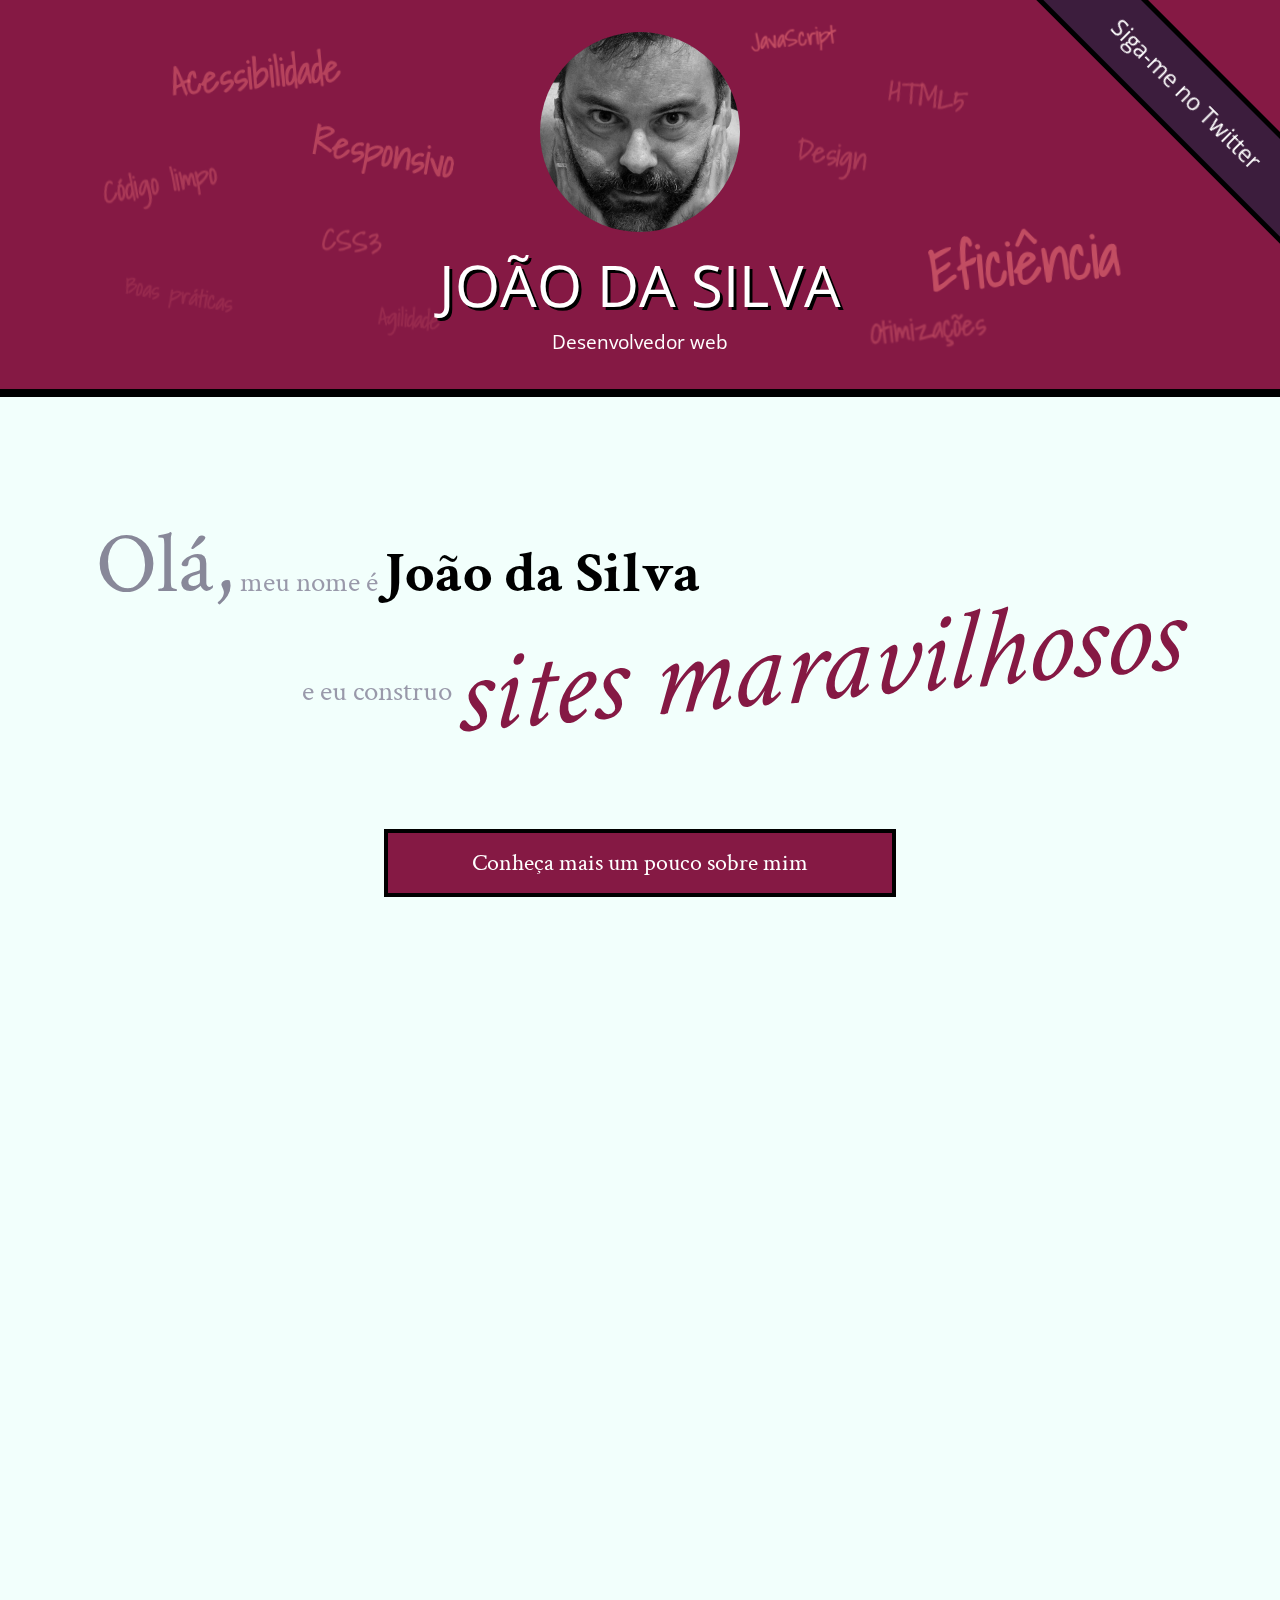
<file: index.html>
<!DOCTYPE html>
<html lang="pt">
<head>
    <meta charset="UTF-8">
    <title>João da Silva - Desenvolvedor Web</title>
    <link rel="shortcut icon" href="imagens/favicon.png">
    <link rel="stylesheet" href="css/reset.css">
    <link rel="stylesheet" href="css/site.css">
    <link rel="stylesheet" href="css/index.css">
    <link rel="stylesheet" href="http://fonts.googleapis.com/css?family=Crimson+Text:400,400italic,600">
    <link rel="stylesheet" href="http://fonts.googleapis.com/css?family=Open+Sans+Condensed:700">
    <link rel="stylesheet" href="http://fonts.googleapis.com/css?family=Shadows+Into+Light">
</head>
<body>
    <header class="titulo-principal">
        <img class="foto-home" src="imagens/eu.jpg" alt="Foto de João da Silva">
        <h1>João da Silva</h1>
        <p class="subtitulo-principal">Desenvolvedor web</p>
        <ul class="palavras-home">
            <li class="palavra-home eficiencia">Eficiência</li>
            <li class="palavra-home boas-praticas">Boas práticas</li>
            <li class="palavra-home codigo-limpo">Código limpo</li>
            <li class="palavra-home css3">CSS3</li>
            <li class="palavra-home html5">HTML5</li>
            <li class="palavra-home javascript">JavaScript</li>
            <li class="palavra-home acessibilidade">Acessibilidade</li>
            <li class="palavra-home responsivo">Responsivo</li>
            <li class="palavra-home otimizacoes">Otimizações</li>
            <li class="palavra-home agilidade">Agilidade</li>
            <li class="palavra-home design">Design</li>
        </ul>
        <a class="banner-twitter" href="http://twitter.com/joaodasilva">Siga-me no Twitter</a>
    </header>
    <main>
        <section class="secao-inicio saudacao">
            <p class="saudacao"><span class="saudacao-inicio">Olá,</span> meu nome é <strong>João da Silva</strong> <span class="saudacao-ultima-linha">e eu construo <em>sites maravilhosos</em></span></p>
            <a class="botao-index" href="bio.html">Conheça mais um pouco sobre mim</a>
        </section>
        <section class="secao-inicio trabalhos">
            <h2>Trabalhos</h2>
            <ul>
                <li><img src="imagens/bmw.png" alt="Site da BMW"></li>
                <li><img src="imagens/ibm.png" alt="Site da IBM"></li>
                <li><img src="imagens/uol.png" alt="Site da UOL"></li>
            </ul>
            <a class="botao-index" href="portfolio.html">Veja mais</a>
        </section>
        <section class="secao-inicio blog">
            <h2>Blog</h2>
            <small>Últimos posts</small>
            <ol>
                <li class="mais-recente">
                    <a href="blog.html">O essencial de design responsivo</a>
                    <p class="inicio-post">
                        Design responsivo tem ganho cada vez mais atenção como técnica de desenvolvimento de páginas web para dispositivos móveis. Mas como começar?
                    </p>
                </li>
                <li>
                    <a href="blog.html">Por que fazer páginas acessíveis?</a>
                    <p class="inicio-post">
                        Tem se falado cada vez sobre acessibilidade na web. Há diversas técnicas e diretivas a serem seguidas, inclusive da própria W3C. Mas vale a pena investir nisso?
                    </p>
                </li>
                <li>
                    <a href="blog.html">JavaScript não obstrusivo</a>
                    <p class="inicio-post">
                        JavaScript é uma linguagem essencial hoje em dia para criar páginas ricas, interativas e dinâmicas. Porém, há alguns cuidados que devem ser tomados ao colocarmos código JavaScript em nossas páginas.
                    </p>
                </li>
            </ol>
            <a class="botao-index" href="blog.html">Veja mais</a>
        </section>
    </main>
    <footer>
        <h2>Vamos conversar?</h2>
        <p>Você pode entrar em contato comigo <a href="contato.html">por e-mail</a> ou pelo telefone <a href="tel:+551234567890">(12) 3456-7890</a></p>
    </footer>
</body>
</html>
</file>
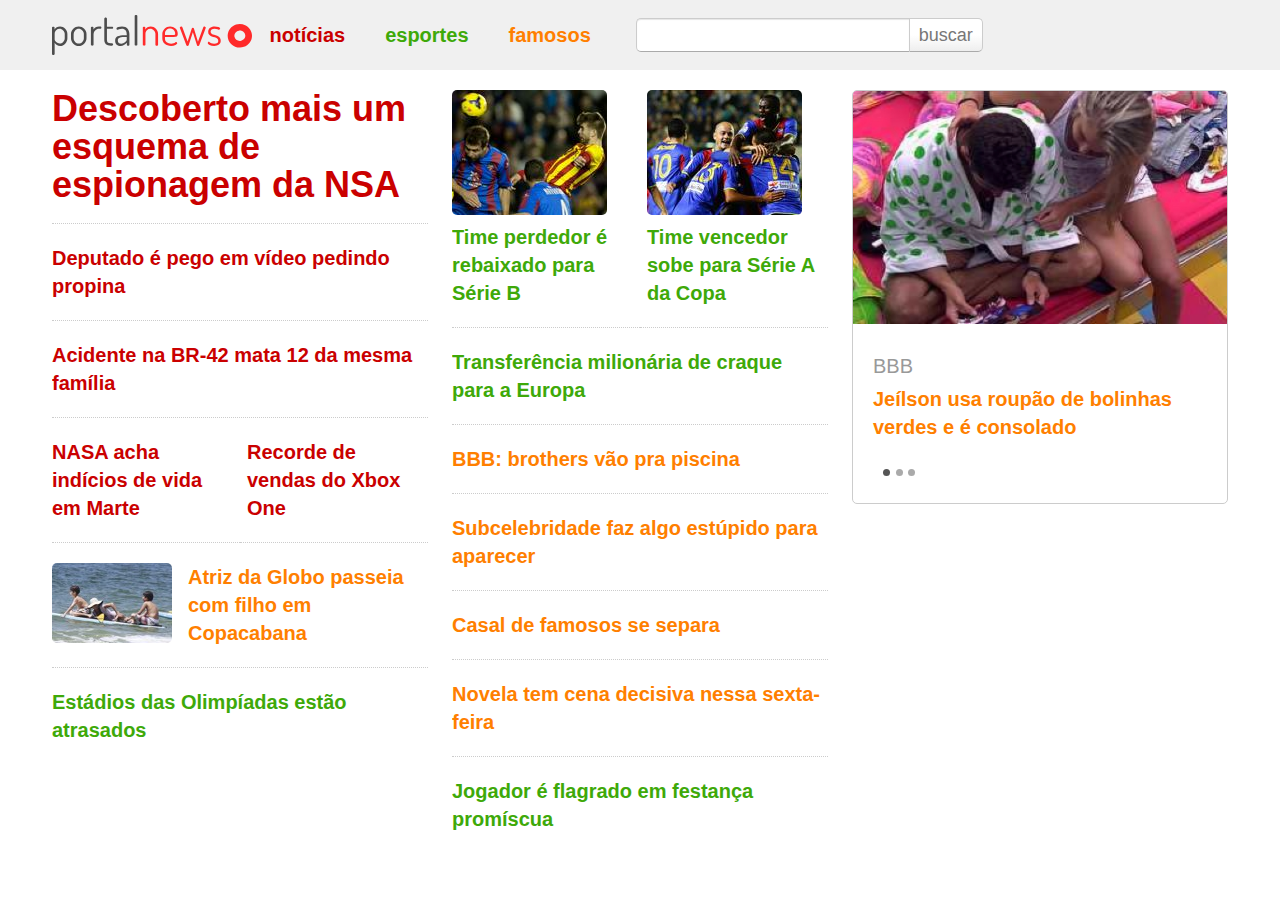
<file: responsive-web-design/index.html>
<!doctype html>
<html lang="pt-br">
<head>
	<meta charset="UTF-8">
	<meta name="viewport" content="width=device-width, initial-scale=1">
	<title>Notícias.com</title>

	<link rel="stylesheet" href="css/estilo.css">
	<link rel="stylesheet" href="css/exercicios.css">
</head>
<body>

	<header>
		<div class="container">
			<button class="menu-abrir">Abre Menu</button>

			<h1 class="logo">
				<img src="img/logo.svg" alt="Notícias.com">
			</h1>

			<nav class="barra-nav">
				<button class="menu-fechar">Fecha Menu</button>
				<ul class="menu-principal">
					<li><a href="noticias.html" class="noticias">Notícias</a>
					<li><a href="esportes.html" class="esportes">Esportes</a>
					<li><a href="famosos.html" class="famosos">Famosos</a>
				</ul>

				<form class="busca">
					<input type="search" id="campo-busca">
					<button type="submit">Buscar</button>
				</form>
			</nav>
		</div>
	</header>

	<main class="destaques container">

		<div class="secao">

			<a href="noticia1.html" class="chamada noticias principal">
				<h2>Descoberto mais um esquema de espionagem da NSA</h2>
			</a>
			<a href="noticia2.html" class="chamada noticias normal">
				<h2>Deputado é pego em vídeo pedindo propina</h2>
			</a>
			<a href="noticia3.html" class="chamada noticias normal">
				<h2>Acidente na BR-42 mata 12 da mesma família</h2>
			</a>
			<a href="noticia4.html" class="chamada noticias normal mini">
				<h2>NASA acha indícios de vida em Marte</h2>
			</a>
			<a href="noticia5.html" class="chamada noticias normal mini">
				<h2>Recorde de vendas do Xbox One</h2>
			</a>
			<!--<a href="noticia14.html" class="chamada noticias normal">
				<h2>BC anuncia nova alta nos juros</h2>
			</a>-->
			<a href="noticia11.html" class="chamada famosos normal">
				<img src="img/entretenimento1.jpg" alt="Atriz na praia">
				<h2>Atriz da Globo passeia com filho em Copacabana</h2>
			</a>
			<a href="noticia6.html" class="chamada esportes normal">
				<h2>Estádios das Olimpíadas estão atrasados</h2>
			</a>
		</div>

		<div class="secao">
			<a href="noticia7.html" class="chamada esportes normal mini">
				<img src="img/esporte1.jpg" alt="Time perdedor">
				<h2>Time perdedor é rebaixado para Série B</h2>
			</a>
			<a href="noticia8.html" class="chamada esportes normal mini">
				<img src="img/esporte2.jpg" alt="Time vencedor">
				<h2>Time vencedor sobe para Série A da Copa</h2>
			</a>
			<a href="noticia9.html" class="chamada esportes normal">
				<h2>Transferência milionária de craque para a Europa</h2>
			</a>
			<a href="noticia10.html" class="chamada famosos normal">
				<h2>BBB: brothers vão pra piscina</h2>
			</a>
			<a href="noticia12.html" class="chamada famosos normal">
				<h2>Subcelebridade faz algo estúpido para aparecer</h2>
			</a>
			<a href="noticia16.html" class="chamada famosos">
				<h2>Casal de famosos se separa</h2>
			</a>
			<a href="noticia13.html" class="chamada famosos normal">
				<h2>Novela tem cena decisiva nessa sexta-feira</h2>
			</a>
			<a href="noticia15.html" class="chamada esportes">
				<h2>Jogador é flagrado em festança promíscua</h2>
			</a>

		</div>

		<div class="secao">
			<a href="video.html" class="tv chamada normal famosos">
				<img src="img/tv1.jpg" alt="Roupão">

				<p>BBB</p>
				<h2>Jeílson usa roupão de bolinhas verdes e é consolado</h2>

				<span class="bolinha"></span>
				<span class="bolinha"></span>
				<span class="bolinha"></span>
			</a>
		</div>

	</main>

	<script src="js/menu.js"></script>
</body>
</html>
</file>
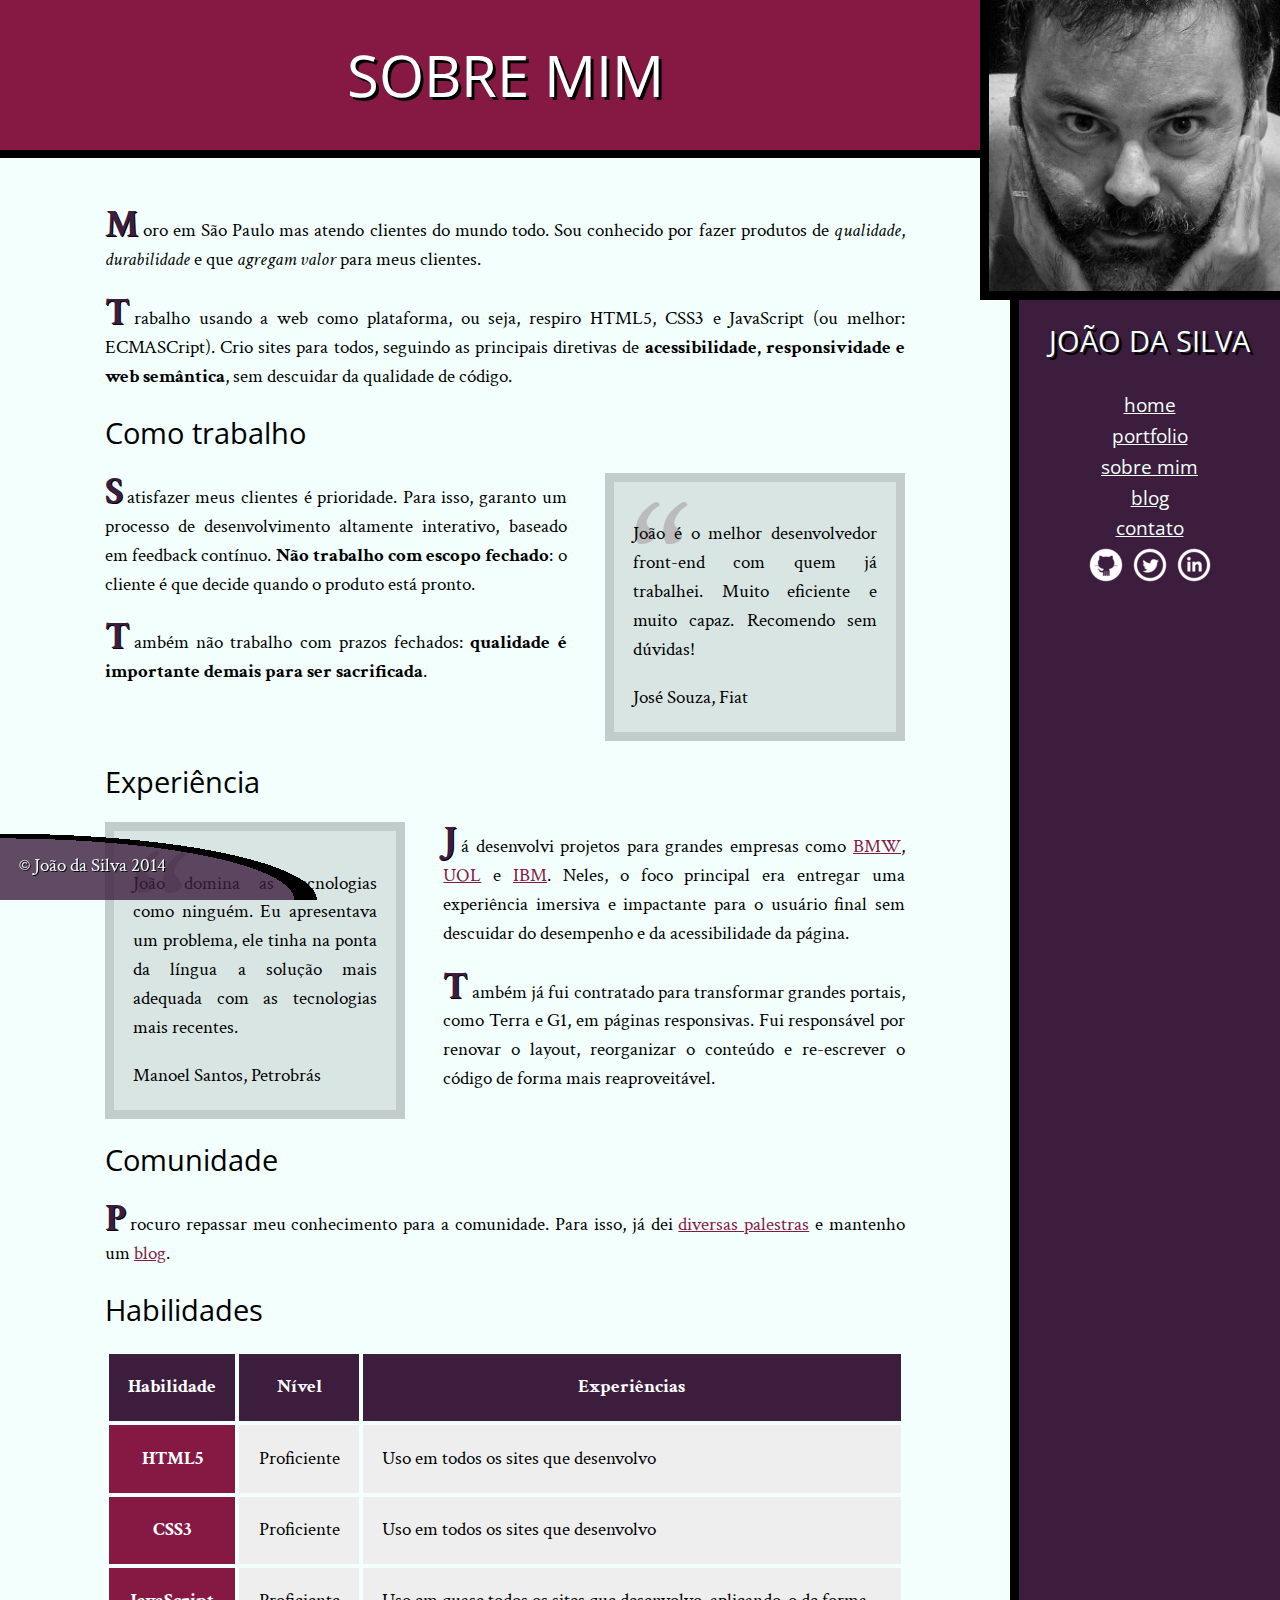
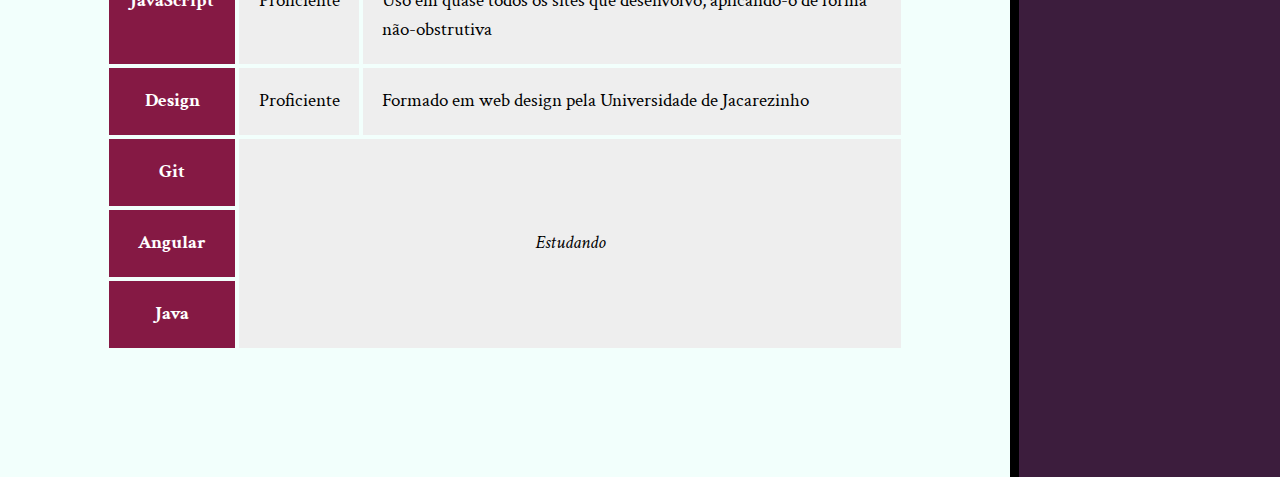
<file: bio.html>
<!DOCTYPE html>
<html>
<head>
    <meta charset="utf-8">
    <title>João da Silva - Biografia</title>
    <link rel="icon" href="imagens/favicon.png">
    <link rel="stylesheet" href="css/reset.css">
    <link rel="stylesheet" href="css/site.css">
    <link rel="stylesheet" href="css/bio.css">
    <link rel="stylesheet" href="http://fonts.googleapis.com/css?family=Crimson+Text:400,400italic,600">
    <link rel="stylesheet" href="http://fonts.googleapis.com/css?family=Open+Sans+Condensed:700">
</head>
<body>
    <main>
        <h1 class="titulo-principal">Sobre mim</h1>
        <div class="container">
            <p>Moro em São Paulo mas atendo clientes do mundo todo. Sou conhecido por fazer produtos de <em>qualidade</em>, <em>durabilidade</em> e que <em>agregam valor</em> para meus clientes.</p>
            <p>Trabalho usando a web como plataforma, ou seja, respiro HTML5, CSS3 e JavaScript (ou melhor: ECMASCript). Crio sites para todos, seguindo as principais diretivas de <strong>acessibilidade, responsividade e web semântica</strong>, sem descuidar da qualidade de código.</p>
            <h2 class="subtitulo-texto">Como trabalho</h2>
            <blockquote class="citacao-bio fiat" tabindex="1">
                <p>João é o melhor desenvolvedor front-end com quem já trabalhei. Muito eficiente e muito capaz. Recomendo sem dúvidas!</p>
                <cite>José Souza, Fiat</cite>
            </blockquote>
            <p>Satisfazer meus clientes é prioridade. Para isso, garanto um processo de desenvolvimento altamente interativo, baseado em feedback contínuo. <strong>Não trabalho com escopo fechado</strong>: o cliente é que decide quando o produto está pronto.</p>
            <p>Também não trabalho com prazos fechados: <strong>qualidade é importante demais para ser sacrificada</strong>.</p>
            <h2 class="subtitulo-texto">Experiência</h2>
            <blockquote class="citacao-bio petrobras" tabindex="1">
                <p>João domina as tecnologias como ninguém. Eu apresentava um problema, ele tinha na ponta da língua a solução mais adequada com as tecnologias mais recentes.</p>
                <cite>Manoel Santos, Petrobrás</cite>
            </blockquote>
            <p>Já desenvolvi projetos para grandes empresas como <a href="http://bmw.com">BMW</a>, <a href="http://www.uol.com.br">UOL</a> e <a href="http://www.ibm.com.br">IBM</a>. Neles, o foco principal era entregar uma experiência imersiva e impactante para o usuário final sem descuidar do desempenho e da acessibilidade da página.</p>
            <p>Também já fui contratado para transformar grandes portais, como Terra e G1, em páginas responsivas. Fui responsável por renovar o layout, reorganizar o conteúdo e re-escrever o código de forma mais reaproveitável.</p>
            <h2 class="subtitulo-texto">Comunidade</h2>
            <p>Procuro repassar meu conhecimento para a comunidade. Para isso, já dei <a href="portfolio.html">diversas palestras</a> e mantenho um <a href="blog.html">blog</a>.</p>
            <h2 class="subtitulo-texto">Habilidades</h2>
            <table class="habilidades">
                <thead>
                    <tr>
                        <th>Habilidade</th>
                        <th>Nível</th>
                        <th>Experiências</th>
                    </tr>
                </thead>
                <tbody>
                    <tr>
                        <th>HTML5</th>
                        <td>Proficiente</td>
                        <td>Uso em todos os sites que desenvolvo</td>
                    </tr>
                    <tr>
                        <th>CSS3</th>
                        <td>Proficiente</td>
                        <td>Uso em todos os sites que desenvolvo</td>
                    </tr>
                    <tr>
                        <th>JavaScript</th>
                        <td>Proficiente</td>
                        <td>Uso em quase todos os sites que desenvolvo, aplicando-o de forma não-obstrutiva</td>
                    </tr>
                    <tr>
                        <th>Design</th>
                        <td>Proficiente</td>
                        <td>Formado em web design pela Universidade de Jacarezinho</td>
                    </tr>
                    <tr>
                        <th>Git</th>
                        <td colspan="2" rowspan="3">Estudando</td>
                    </tr>
                    <tr>
                        <th>Angular</th>
                    </tr>
                    <tr>
                        <th>Java</th>
                    </tr>
                </tbody>
            </table>
        </div>
    </main>
    <img src="imagens/eu.jpg" alt="Minha foto" class="minha-foto">
    <aside class="navegacao-site">
        <h1>João da Silva</h1>
        <nav>
            <ul>
                <li><a href="index.html">Home</a></li>
                <li><a href="portfolio.html">Portfolio</a></li>
                <li><a href="bio.html">Sobre mim</a></li>
                <li><a href="blog.html">Blog</a></li>
                <li><a href="contato.html">Contato</a></li>
            </ul>
        </nav>
        <ul class="icones-redes-sociais">
            <li>
                <a href="https://github.com/joaodasilva" class="github" data-tooltip="Veja meus projetos opensource">
                    Github
                </a>
            </li>
            <li>
                <a href="https://twitter.com/joaodasilva" class="twitter" data-tooltip="Siga-me no Twitter">
                    Twitter
                </a>
            </li>
            <li>
                <a href="https://br.linkedin.com/pub/joão-da-silva/32/4/508" class="linkedin" data-tooltip="Veja meu currículo">
                    LinkedIn
                </a>
            </li>
        </ul>
    </aside>
    <footer class="rodape-pagina">
        &copy; João da Silva 2014
    </footer>
</body>
</html>
</file>
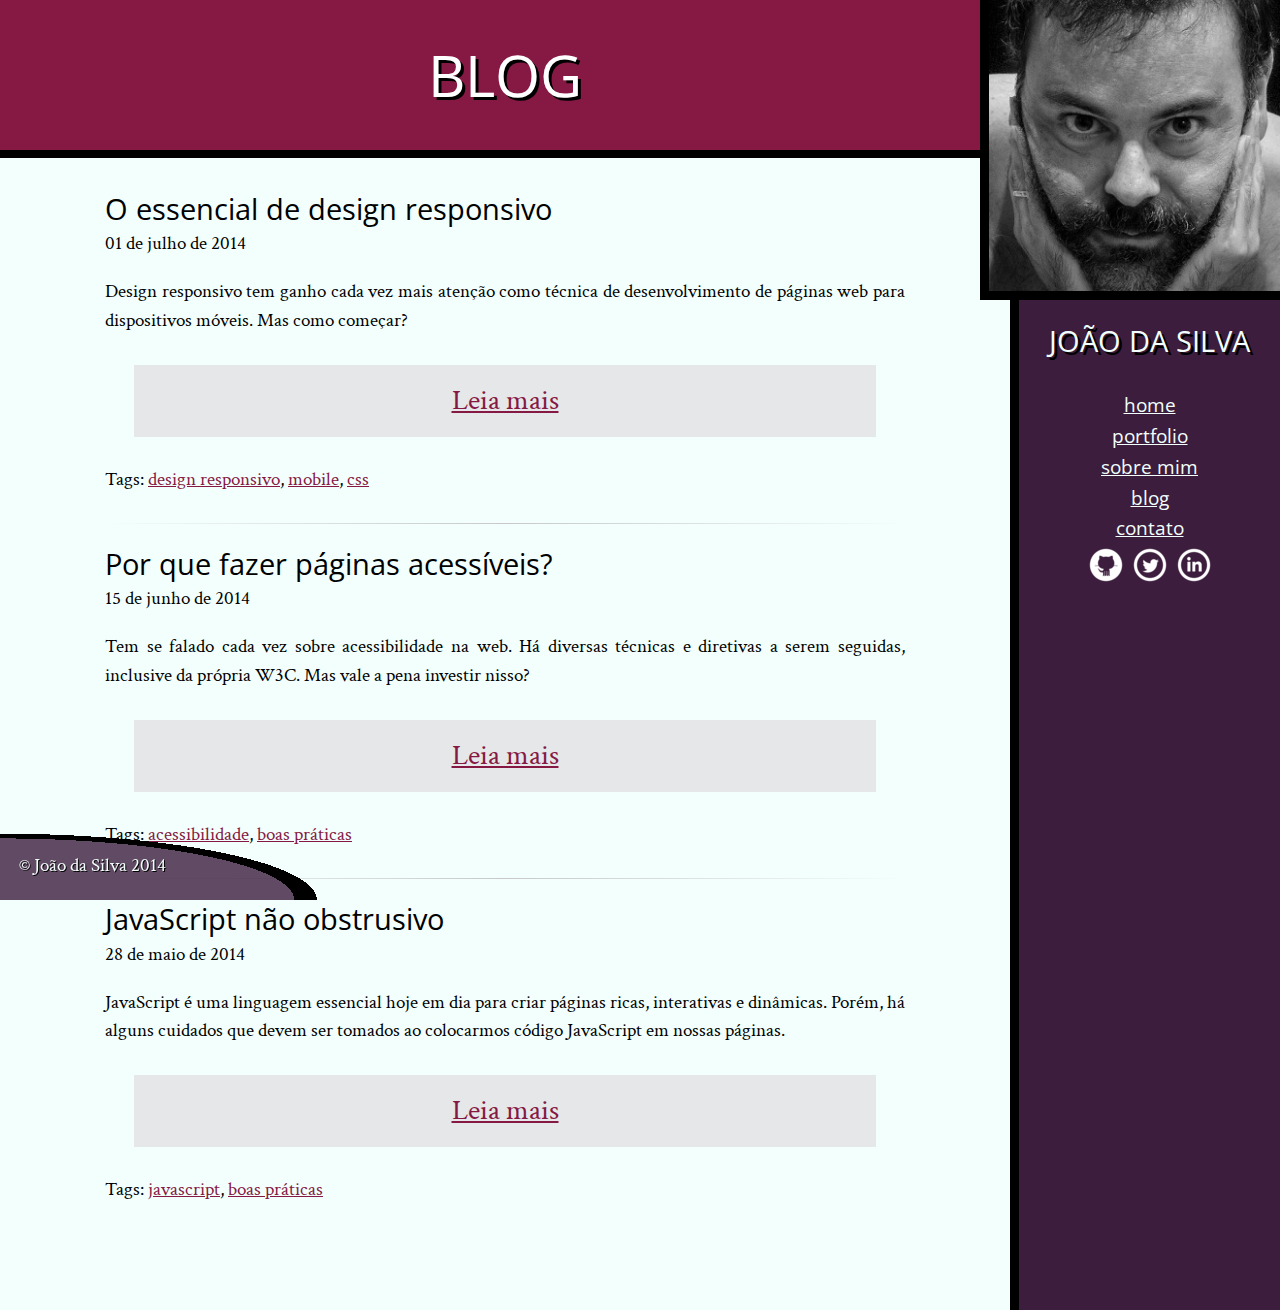
<file: blog.html>
<!DOCTYPE html>
<html>
<head>
    <meta charset="utf-8">
    <title>Blog - João da Silva</title>
    <link rel="icon" href="imagens/favicon.png">
    <link rel="stylesheet" href="css/reset.css">
    <link rel="stylesheet" href="css/site.css">
    <link rel="stylesheet" href="css/blog.css">
    <link rel="stylesheet" href="http://fonts.googleapis.com/css?family=Crimson+Text:400,400italic,600">
    <link rel="stylesheet" href="http://fonts.googleapis.com/css?family=Open+Sans+Condensed:700">
</head>
<body>
    <main>
        <h1 class="titulo-principal">Blog</h1>
        <div class="container">
            <article class="post-blog">
                <h2 class="subtitulo-texto">O essencial de design responsivo</h2>
                <time datetime="2014-07-01">01 de julho de 2014</time>
                <p>Design responsivo tem ganho cada vez mais atenção como técnica de desenvolvimento de páginas web para dispositivos móveis. Mas como começar?</p>
                <a class="leia-mais" href="#">Leia mais</a>
                <footer>Tags: <a href="#">design responsivo</a>, <a href="#">mobile</a>, <a href="#">css</a></footer>
            </article>
            <article class="post-blog">
                <h2 class="subtitulo-texto">Por que fazer páginas acessíveis?</h2>
                <time datetime="2014-06-15">15 de junho de 2014</time>
                <p>Tem se falado cada vez sobre acessibilidade na web. Há diversas técnicas e diretivas a serem seguidas, inclusive da própria W3C. Mas vale a pena investir nisso?</p>
                <a class="leia-mais" href="#">Leia mais</a>
                <footer>Tags: <a href="#">acessibilidade</a>, <a href="#">boas práticas</a></footer>
            </article>
            <article class="post-blog">
                <h2 class="subtitulo-texto">JavaScript não obstrusivo</h2>
                <time datetime="2014-05-28">28 de maio de 2014</time>
                <p>JavaScript é uma linguagem essencial hoje em dia para criar páginas ricas, interativas e dinâmicas. Porém, há alguns cuidados que devem ser tomados ao colocarmos código JavaScript em nossas páginas.</p>
                <a class="leia-mais" href="#">Leia mais</a>
                <footer>Tags: <a href="#">javascript</a>, <a href="#">boas práticas</a></footer>
            </article>
        </div>
    </main>
    <img src="imagens/eu.jpg" alt="Minha foto" class="minha-foto">
    <aside class="navegacao-site">
        <h1>João da Silva</h1>
        <nav>
            <ul>
                <li><a href="index.html">Home</a></li>
                <li><a href="portfolio.html">Portfolio</a></li>
                <li><a href="bio.html">Sobre mim</a></li>
                <li><a href="blog.html">Blog</a></li>
                <li><a href="contato.html">Contato</a></li>
            </ul>
        </nav>
        <ul class="icones-redes-sociais">
            <li>
                <a href="https://github.com/joaodasilva" class="github" data-tooltip="Veja meus projetos opensource">
                    Github
                </a>
            </li>
            <li>
                <a href="https://twitter.com/joaodasilva" class="twitter" data-tooltip="Siga-me no Twitter">
                    Twitter
                </a>
            </li>
            <li>
                <a href="https://br.linkedin.com/pub/joão-da-silva/32/4/508" class="linkedin" data-tooltip="Veja meu currículo">
                    LinkedIn
                </a>
            </li>
        </ul>
    </aside>
    <footer class="rodape-pagina">
        &copy; João da Silva 2014
    </footer>
</body>
</html>
</file>
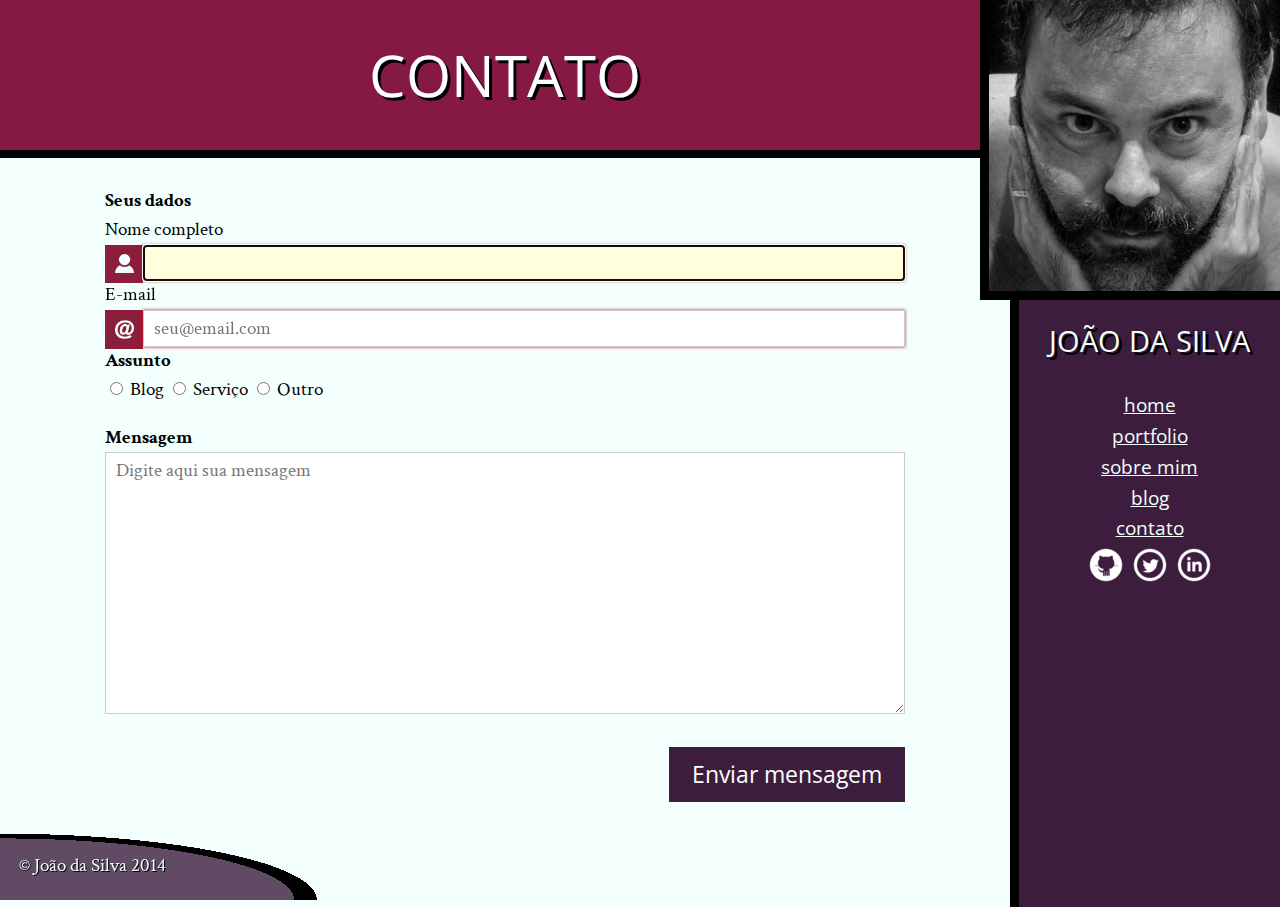
<file: contato.html>
<!DOCTYPE html>
<html>
<head>
    <meta charset="utf-8">
    <title>João da Silva - Contato</title>
    <link rel="icon" href="imagens/favicon.png">
    <link rel="stylesheet" href="css/reset.css">
    <link rel="stylesheet" href="css/site.css">
    <link rel="stylesheet" href="css/contato.css">
    <link rel="stylesheet" href="http://fonts.googleapis.com/css?family=Crimson+Text:400,400italic,600">
    <link rel="stylesheet" href="http://fonts.googleapis.com/css?family=Open+Sans+Condensed:700">
</head>
<body>
    <main>
        <h1 class="titulo-principal">Contato</h1>
        <div class="container">
            <form>
                <fieldset>
                    <legend>Seus dados</legend>
                    <label class="com-icone" for="nome">Nome completo</label>
                    <input id="nome" type="text" name="nome" required autofocus pattern="[A-Za-z ']{4,}" title="O nome precisa ter pelo menos 4 caracteres">
                    <label class="com-icone" for="email">E-mail</label>
                    <input id="email" type="email" name="email" required placeholder="seu@email.com">
                </fieldset>
                <fieldset>
                    <legend>Assunto</legend>
                    <label>
                        <input type="radio" name="assunto" value="Blog">
                        Blog
                    </label>
                    <label>
                        <input type="radio" name="assunto" value="Serviço">
                        Serviço
                    </label>
                    <label>
                        <input type="radio" name="assunto" value="Outro">
                        Outro
                        <input type="text" name="outro-assunto">
                    </label>
                </fieldset>
                <label for="mensagem">Mensagem</label>
                <textarea id="mensagem" name="mensagem" cols="60" rows="10" placeholder="Digite aqui sua mensagem"></textarea>
                <button type="submit">Enviar mensagem</button>
            </form>
        </div>
    </main>
    <img src="imagens/eu.jpg" alt="Minha foto" class="minha-foto">
    <aside class="navegacao-site">
        <h1>João da Silva</h1>
        <nav>
            <ul>
                <li><a href="index.html">Home</a></li>
                <li><a href="portfolio.html">Portfolio</a></li>
                <li><a href="bio.html">Sobre mim</a></li>
                <li><a href="blog.html">Blog</a></li>
                <li><a href="contato.html">Contato</a></li>
            </ul>
        </nav>
        <ul class="icones-redes-sociais">
            <li>
                <a href="https://github.com/joaodasilva" class="github" data-tooltip="Veja meus projetos opensource">
                    Github
                </a>
            </li>
            <li>
                <a href="https://twitter.com/joaodasilva" class="twitter" data-tooltip="Siga-me no Twitter">
                    Twitter
                </a>
            </li>
            <li>
                <a href="https://br.linkedin.com/pub/joão-da-silva/32/4/508" class="linkedin" data-tooltip="Veja meu currículo">
                    LinkedIn
                </a>
            </li>
        </ul>
    </aside>
    <footer class="rodape-pagina">
        &copy; João da Silva 2014
    </footer>
</body>
</html>
</file>
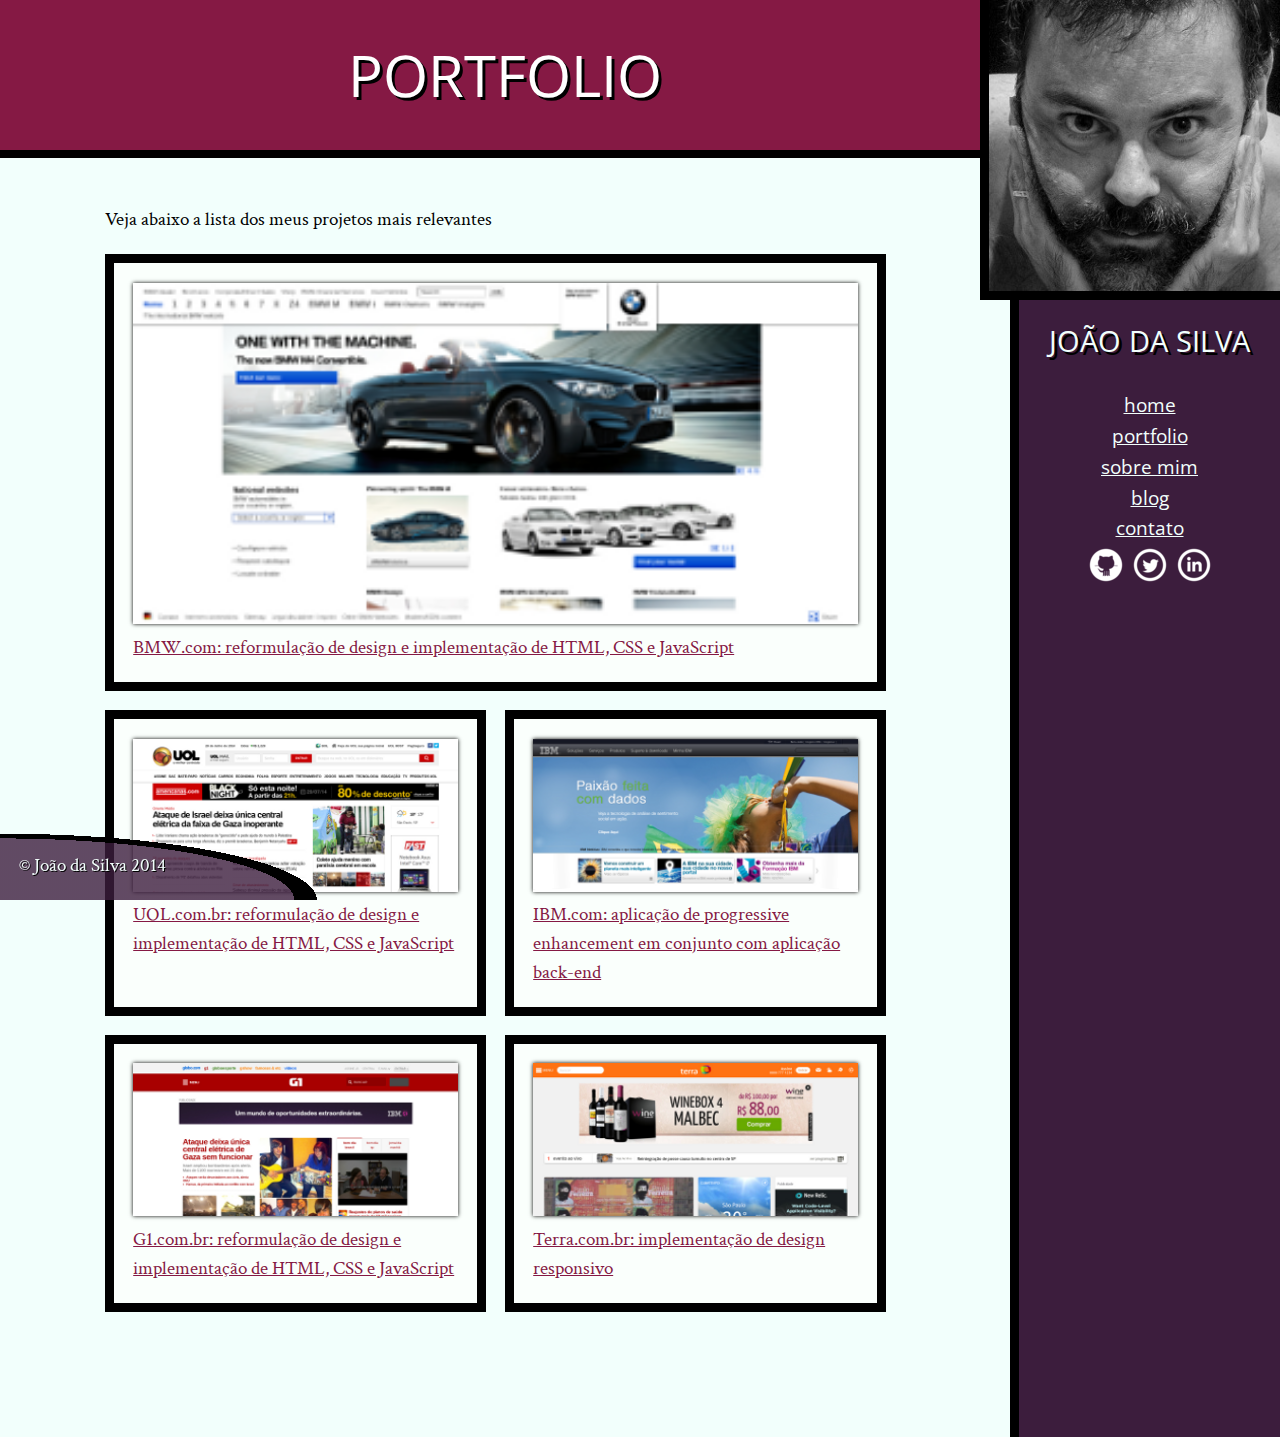
<file: portfolio.html>
<!DOCTYPE html>
<html>
<head>
    <meta charset="utf-8">
    <title>Portfolio - João da Silva</title>
    <link rel="icon" href="imagens/favicon.png">
    <link rel="stylesheet" href="css/reset.css">
    <link rel="stylesheet" href="css/site.css">
    <link rel="stylesheet" href="css/portfolio.css">
    <link rel="stylesheet" href="http://fonts.googleapis.com/css?family=Crimson+Text:400,400italic,600">
    <link rel="stylesheet" href="http://fonts.googleapis.com/css?family=Open+Sans+Condensed:700">
</head>
<body>
    <main>
        <h1 class="titulo-principal">Portfolio</h1>
        <div class="container">
            <p>Veja abaixo a lista dos meus projetos mais relevantes</p>
            <ol class="portfolio">
                <li><a href="http://bmw.com">
                        <figure>
                            <img src="imagens/bmw.png" alt="Site da BMW">
                            <figcaption>BMW.com: reformulação de design e implementação de HTML, CSS e JavaScript</figcaption>
                        </figure>
                </a></li>
                <li><a href="http://uol.com.br">
                        <figure>
                            <img src="imagens/uol.png" alt="Front-page da UOL">
                            <figcaption>UOL.com.br: reformulação de design e implementação de HTML, CSS e JavaScript</figcaption>
                        </figure>
                </a></li>
                <li><a href="http://www.ibm.com.br">
                        <figure>
                            <img src="imagens/ibm.png" alt="Site da IBM">
                            <figcaption>IBM.com: aplicação de progressive enhancement em conjunto com aplicação back-end</figcaption>
                        </figure>
                </a></li>
                <li><a href="http://g1.com.br">
                        <figure>
                            <img src="imagens/g1.png" alt="Front-page do portal G1">
                            <figcaption>G1.com.br: reformulação de design e implementação de HTML, CSS e JavaScript</figcaption>
                        </figure>
                </a></li>
                <li><a href="http://terra.com.br">
                        <figure>
                            <img src="imagens/terra.png" alt="Front-page do portal Terra">
                            <figcaption>Terra.com.br: implementação de design responsivo</figcaption>
                        </figure>
                </a></li>
            </ol>
        </div>
    </main>
    <img src="imagens/eu.jpg" alt="Minha foto" class="minha-foto">
    <aside class="navegacao-site">
        <h1>João da Silva</h1>
        <nav>
            <ul>
                <li><a href="index.html">Home</a></li>
                <li><a href="portfolio.html">Portfolio</a></li>
                <li><a href="bio.html">Sobre mim</a></li>
                <li><a href="blog.html">Blog</a></li>
                <li><a href="contato.html">Contato</a></li>
            </ul>
        </nav>
        <ul class="icones-redes-sociais">
            <li>
                <a href="https://github.com/joaodasilva" class="github" data-tooltip="Veja meus projetos opensource">
                    Github
                </a>
            </li>
            <li>
                <a href="https://twitter.com/joaodasilva" class="twitter" data-tooltip="Siga-me no Twitter">
                    Twitter
                </a>
            </li>
            <li>
                <a href="https://br.linkedin.com/pub/joão-da-silva/32/4/508" class="linkedin" data-tooltip="Veja meu currículo">
                    LinkedIn
                </a>
            </li>
        </ul>
    </aside>
    <footer class="rodape-pagina">
        &copy; João da Silva 2014
    </footer>
</body>
</html>
</file>
<file: css/site.css>
body {
    font-family: "Crimson Text", "Times New Roman", serif;
    background-color: #F2FFFC;
    font-size: 120%;
    line-height: 1.5;
    display: flex;
    flex-wrap: wrap;
}

h1,
h2,
.subtitulo-principal {
    font-family: "Open Sans Condensed", "Arial", sans-serif;
}

h1 {
    text-transform: uppercase;
    font-size: 3em;
    text-shadow: 3px 3px #000;
}

.titulo-principal {
    text-align: center;
    background-color: #851944;
    color: #FFF;
    padding: 2rem;
    border-bottom: .5rem solid #000;
}

.subtitulo-texto {
    font-size: 1.5em;
    clear: both;
}

main a {
    color: #851944;
}

main a:hover,
main a:focus,
footer a:focus,
footer a:hover {
    color: red;
}

main p {
    text-align: justify;
    margin: 1em 0;
}

.navegacao-site {
    text-align: center;
    background-color: #3C1D3D;
    color: #F2FFFC;
    padding: 1em;
}

.navegacao-site a {
    color: inherit;
    font-family: "Open Sans Condensed", "Arial", sans-serif;
    text-transform: lowercase;
}

.navegacao-site a:hover,
.navegacao-site a:focus {
    text-shadow: 0 0 2px pink;
}

.navegacao-site h1 {
    font-size: 1.5em;
    margin-bottom: 1em;
}

.rodape-pagina {
    color: #F2FFFC;
    padding: 1em;
    clear: both;
    position: fixed;
    bottom: 0;
    left: 0;
    width: 100%;
    box-sizing: border-box;
    background-repeat: no-repeat;
    text-shadow: 1px 1px black;
    background-image: radial-gradient(ellipse at left bottom,
        rgba(60, 29, 61, 0.8),
        rgba(60, 29, 61, 0.8) 65%,
        black 65%,
        black 70%,
        transparent 70%);
    background-size: 25% 100%;
}

.container {
    width: 80ch;
    margin-left: auto;
    margin-right: auto;
    padding: 1.5em 0;
}

strong {
    font-weight: bold;
}

em {
    font-style: italic;
}

.icones-redes-sociais li {
    display: inline-block;
}

.icones-redes-sociais a {
    width: 40px;
    height: 40px;
    display: block;
    text-indent: -99999px;
}

.github {
    background-image: url(../imagens/github.png);
}

.twitter {
    background-image: url(../imagens/twitter.png);
}

.linkedin {
    background-image: url(../imagens/linkedin.png);
}

main {
    padding-bottom: 4em;
    flex-grow: 1;
}

.minha-foto,
.navegacao-site {
    border-left: .5em solid black;
    box-sizing: border-box;
}

.navegacao-site {
    width: calc(0.9 * 300px);
    padding-top: calc(300px + 1em);
}

.minha-foto {
    border-bottom: .5em solid black;
    position: absolute;
    top: 0;
    right: 0;
    height: 300px;
}

.icones-redes-sociais a {
    position: relative;
}

.icones-redes-sociais a:hover::after,
.icones-redes-sociais a:focus::after {
    content: attr(data-tooltip);
    position: absolute;
    background: black;
    color: white;
    top: 100%;
    width: 300%;
    right: 0;
    text-indent: 0;
    font-size: .75em;
}

.icones-redes-sociais a:hover::before,
.icones-redes-sociais a:focus::before {
    content: '';
    position: absolute;
    bottom: 0;
    left: 0;
    width: 1em;
    height: 1em;
    background-color: black;
    transform: translateY(.5em) rotate(45deg);
}
</file>
<file: css/index.css>
body {
    display: block;
}
.foto-home {
    height: 200px;
    border-radius: 50%;
}
.saudacao p {
    font-size: 1.5em;
    color: #99A;
    line-height: 1;
    padding: 2em;
}
.saudacao-inicio {
    font-size: 3em;
    color: #889;
}
.saudacao-ultima-linha {
    text-align: right;
    display: block;
}
.saudacao strong {
    font-size: 2em;
    color: #000;
}
.saudacao em {
    color: #851944;
    font-size: 4em;
    -webkit-transform: rotate(-5deg) skew(-10deg);
            transform: rotate(-5deg) skew(-10deg);
    display: inline-block;
    -webkit-animation: flutua 1s ease-in-out infinite;
            animation: flutua 1s ease-in-out infinite;
    -webkit-animation-direction: alternate;
            animation-direction: alternate;
    position: relative;
}
.saudacao:hover em {
    -webkit-animation-play-state: paused;
            animation-play-state: paused;
}
.botao-index {
    font-size: 1.25em;
    background-color: #851944;
    color: #FFF;
    padding: .5em;
    border: .2em solid black;
    width: 40ch;
    margin: 2em auto;
    display: block;
    text-align: center;
    text-decoration: none;
    transition: .5s;
}
.botao-index:focus,
.botao-index:hover {
    background-color: #C54974;
    color: white;
    box-shadow: 0 0 1em #FA9;
}
.secao-inicio {
    padding: 2em;
}
.secao-inicio h2 {
    font-size: 3em;
    text-transform: uppercase;
    margin-bottom: .5em;
    text-shadow: 2px 2px #000;
}
.trabalhos {
    background-color: #3C1D3D;
    border-top: .5em solid #000;
    border-bottom: .5em solid #000;
    background-image: linear-gradient(135deg, transparent, transparent 14px, rgba(0,0,0,.1) 14px, rgba(0,0,0,.1) 15px, transparent 15px, transparent);
    background-size: 20px 20px;
    background-attachment: fixed;
}
.trabalhos h2 {
    color: #FFF;
}
.trabalhos ul {
    display: -webkit-flex;
    display:         flex;
}
.trabalhos li {
    -webkit-flex: auto;
            flex: auto;
    border: .5em solid #000;
}
.trabalhos li:first-child {
    order: 2;
    transform: scale(1.2);
}
.trabalhos li:nth-child(2) {
    order: 1;
}
.trabalhos li:nth-child(3) {
    order: 3;
}
.trabalhos img {
    width: 100%;
    display: block;
}
.blog {
    background-color: #999;
    position: relative;
    background-image: linear-gradient(45deg, transparent, transparent 14px, rgba(255,255,255,.1) 14px, rgba(255,255,255,.1) 15px, transparent 15px, transparent);
    background-size: 20px 20px;
    background-attachment: fixed;
    color: #FFF;
    border-bottom: .5em solid #851944;
}
.blog small {
    position: relative;
    top: -2em;
}
.blog li {
    width: 30%;
}
.blog li a {
    color: #FCF;
    padding: .5em;
    display: block;
}
footer {
    background-color: #000;
    color: #FFF;
    padding: 2em;
}
footer h2 {
    font-size: 3em;
}
footer a {
    color: #F99;
}
main {
    width: 100%;
    padding-bottom: 0;
    float: none;
}
html,body {
    overflow-x: hidden;
    height: 100%;
}
body {
    -webkit-perspective: 6px;
            perspective: 6px;
    -webkit-perspective-origin: 50% 160px;
            perspective-origin: 50% 160px;
}
.palavras-home {
    -webkit-transform-style: preserve-3d;
            transform-style: preserve-3d;
    position: absolute;
    bottom: 0;
    right: 0;
    top: 0;
    left: 0;
}
.palavra-home {
    font-family: "Shadows Into Light", cursive;
    font-weight: bold;
    font-size: 400%;
    color: rgba(255, 127, 127, .5);
    position: absolute;
    -webkit-animation: aparece 2s;
            animation: aparece 2s;
}
.eficiencia {
    top: 50%;
    left: 60%;
    -webkit-transform: translate(-50%, -50%) translateZ(4px) rotate(-5deg) scale(.25);
            transform: translate(-50%, -50%) translateZ(4px) rotate(-5deg) scale(.25);
}
.boas-praticas {
    top: 70%;
    left: 20%;
    -webkit-transform: translate(-50%, -50%) translateZ(1px) rotate(10deg) scale(.25);
            transform: translate(-50%, -50%) translateZ(1px) rotate(10deg) scale(.25);
    opacity: .3;
}
.codigo-limpo {
    top: 45%;
    left: 25%;
    -webkit-transform: translate(-50%, -50%) translateZ(2px) rotate(-10deg) scale(.25);
            transform: translate(-50%, -50%) translateZ(2px) rotate(-10deg) scale(.25);
    opacity: .6;
}
.css3 {
    top: 55%;
    left: 35%;
    -webkit-transform: translate(-50%, -50%) translateZ(2px) rotate(5deg) scale(.25);
            transform: translate(-50%, -50%) translateZ(2px) rotate(5deg) scale(.25);
    opacity: .6;
}
.html5 {
    top: 30%;
    left: 65%;
    -webkit-transform: translate(-50%, -50%) translateZ(2px) rotate(10deg) scale(.25);
            transform: translate(-50%, -50%) translateZ(2px) rotate(10deg) scale(.25);
    opacity: .6;
}
.javascript {
    top: 15%;
    left: 60%;
    -webkit-transform: translate(-50%, -50%) translateZ(1px) rotate(-5deg) scale(.25);
            transform: translate(-50%, -50%) translateZ(1px) rotate(-5deg) scale(.25);
}
.acessibilidade {
    top: 30%;
    left: 35%;
    -webkit-transform: translate(-50%, -50%) translateZ(3px) rotate(-5deg) scale(.25);
            transform: translate(-50%, -50%) translateZ(3px) rotate(-5deg) scale(.25);
    opacity: .8;
}
.responsivo {
    top: 40%;
    left: 40%;
    -webkit-transform: translate(-50%, -50%) translateZ(3px) rotate(10deg) scale(.25);
            transform: translate(-50%, -50%) translateZ(3px) rotate(10deg) scale(.25);
    opacity: .8;
}
.otimizacoes {
    top: 70%;
    left: 65%;
    -webkit-transform: translate(-50%, -50%) translateZ(2px) rotate(-5deg) scale(.25);
            transform: translate(-50%, -50%) translateZ(2px) rotate(-5deg) scale(.25);
    opacity: .6;
}
.agilidade {
    top: 75%;
    left: 35%;
    -webkit-transform: translate(-50%, -50%) translateZ(1px) rotate(5deg) scale(.25);
            transform: translate(-50%, -50%) translateZ(1px) rotate(5deg) scale(.25);
    opacity: .3;
}
.design {
    top: 40%;
    left: 60%;
    -webkit-transform: translate(-50%, -50%) translateZ(2px) rotate(10deg) scale(.25);
            transform: translate(-50%, -50%) translateZ(2px) rotate(10deg) scale(.25);
    opacity: .6;
}
.titulo-principal {
    -webkit-transform-style: preserve-3d;
            transform-style: preserve-3d;
    position: relative;
}
.banner-twitter {
    position: absolute;
    top: 0;
    right: 0;

    line-height: 1;

    -webkit-transform: translate(calc(.707 * (3.5em - 100%) + 100%), calc(-.707 * 3.5em)) rotate(45deg);
            transform: translate(calc(.707 * (3.5em - 100%) + 100%), calc(-.707 * 3.5em)) rotate(45deg);
    -webkit-transform-origin: 0 0;
            transform-origin: 0 0;

    padding: 1em 3em;
    box-sizing: border-box;

    text-align: center;
    text-decoration: none;
    background-color: #3C1D3D;
    color: white;
    border: .25em solid black;

    font-size: 1.2em;
    font-family: "Open Sans Condensed", sans-serif;
    -webkit-animation: aparece .5s;
            animation: aparece .5s;
    -webkit-animation-delay: 2s;
            animation-delay: 2s;
    -webkit-animation-fill-mode: backwards;
            animation-fill-mode: backwards;
}
.blog .inicio-post {
    position: absolute;
    top: 4em;
    height: 8em;
    left: 30%;
    right: 4em;
    background-color: #F2FFFC;
    color: #000;
    padding: 1.5em;
    display: none;
}
.blog a:hover + .inicio-post,
.blog a:focus + .inicio-post {
    display: block;
}
.blog a:hover,
.blog a:focus {
    background-color: #F2FFFC;
    color: #F26;
}
@-webkit-keyframes aparece {
    from {
        opacity: 0;
        transform: scale(0.001);
    }
}
@keyframes aparece {
    from {
        opacity: 0;
        transform: scale(0.001);
    }
}
@keyframes flutua {
    from {
        top: -5px;
    }
    to {
        top: 5px;
    }
}
@-webkit-keyframes flutua {
    from {
        top: -5px;
    }
    to {
        top: 5px;
    }
}
</file>
<file: responsive-web-design/css/exercicios.css>
.secao {
	width: 100%;
	float: left;
}

@media (min-width: 600px) {
    .secao {
        width: 50%;
    }
}
@media (min-width: 1000px) {
    .secao {
        width: 33.333%;
    }
}

.mini {
    float: left;
    width: 50%;
}

.container{
    margin: 0 auto;
    max-width: 1200px; /* defining the max width to handle huge screens*/
}

.logo,
.secao {
    padding: 0 1%;
}

img {
    max-width: 100%; /* avoid images to leak the containers and not pixelize */
}

.logo,
.busca,
.barra-nav,
.menu-principal {
    display: inline-block;
    vertical-align: middle;
}
.menu-principal li {
    float: left;
}

header {
    padding: 0.5em 0;
}
.destaques {
    margin-top: 1em;
}
.barra-nav {
    margin: 0.4em 0;
}

@media (min-width: 600px) {
    html {
        font-size: 1.125em;
    }
}
@media (min-width: 1000px) {
    html {
        font-size: 1.25em;
    }
}

@media (max-width: 600px) {
    .barra-nav {
        background: #f0f0f0;
        padding: 1em;
        margin: 0;

        height: 100%;
        width: 90%;
        max-width: 320px;

        position: fixed;
        z-index: 1;
        top: 0;
        left: -90%;

        transition: left 0.3s ease-out;
    }

    .menu-ativo .barra-nav {
        left: 0;
    }

    .menu-principal li {
        padding: 1em 0;
        width: 100%;
    }

    .menu-ativo:after {
        content: "";
        display: block;

        position: fixed;
        top: 0;
        left: 0;
        bottom: 0;
        right: 0;

        background: rgba(0,0,0,0.4);
    }
}

@media not all and (max-width: 600px) {
    .menu-abrir,
    .menu-fechar {
        display: none;
    }    
}

.menu-abrir,
.menu-fechar {
    background: none;
    border: 0;
    outline: 0;
    -webkit-appearance: none;
    font-size: 1.6em;
    text-indent: -999em;
}

.menu-abrir {
    height: 0;
    width:.75em;
    padding-top:.125em;
    border-top: .375em double #000;
    border-bottom: .125em solid #000;

    vertical-align: middle;
    margin: 0.5em;    
}

.menu-fechar {
    position: relative;
    height: 1em;
    width: 1em;
}
    .menu-fechar:before {
        content: '\00D7';
        position: absolute;
        top: 0;
        left: 0;
        text-indent: 0;
    }

.logo img {
    width: 200px;
}
</file>
<file: css/bio.css>
.citacao-bio {
    background-color: #D9E5E3;
    border: .5em solid #C2CCCA;
    padding: 1em;
    margin: 1em 2em;
    width: 30ch;
    box-sizing: border-box;
    transition: box-shadow 1s, transform 1s;
    transition-delay: 1s, 0s;
}

.citacao-bio:nth-of-type(even) {
    float: left;
    margin-left: 0;
}

.citacao-bio:nth-of-type(odd) {
    float: right;
    margin-right: 0;
}

.citacao-bio:hover,
.citacao-bio:focus {
    box-shadow: 0 0 0 99999px rgba(0,0,0,.8);
    transition-delay: 0s, 1s;
}

.citacao-bio:nth-of-type(odd):hover,
.citacao-bio:nth-of-type(odd):focus {
    transform: scale(1.2) rotate(5deg);
}

.citacao-bio:nth-of-type(even):hover,
.citacao-bio:nth-of-type(even):focus {
    transform: scale(1.2) rotate(-5deg);
}

.container > p::first-letter {
    font-size: 200%;
    font-weight: bold;
    color: #3C1D3D;
    text-shadow: 1px 1px #000;
    margin-right: .2ch;
    line-height: 1;
}

.citacao-bio::before {
    content: '“';
    position: absolute;
    font-size: 10em;
    line-height: .8;
    color: #bbb;
}

.citacao-bio > p {
    position: relative;
}

.habilidades {
    border-collapse: separate;
    border-spacing: .25em;
    margin: 1em 0;
}

.habilidades th {
    font-weight: bold;
    background-color: #851944;
    color: white;
}

.habilidades td {
    background-color: #eee;
}

.habilidades th,
.habilidades td {
    padding: 1em;
}

.habilidades thead th {
    background-color: #3C1D3D;
}

.habilidades [colspan] {
    text-align: center;
    font-style: italic;
}
.habilidades [rowspan] {
    vertical-align: middle;
}
</file>
<file: css/blog.css>
.leia-mais {
    padding: .5em;
    margin: 1em;
    display: block;
    font-size: 1.5em;
    text-align: center;
    background-color: #E6E7E8;
}

.post-blog + .post-blog {
    padding-top: 1em;
    margin-top: 1.5em;
    background-image: linear-gradient(to right, rgba(200, 200, 200, 0), rgba(200, 200, 200, 1), rgba(200, 200, 200, 0));
    background-size: 100% 1px;
    background-repeat: no-repeat;
    background-position: top center;
}
</file>
<file: css/contato.css>
legend,
label[for="mensagem"] {
    font-weight: bold;
    margin-top: 1em;
}
label[for],
button {
    display: block;
}
input[type="text"],
input[type="email"],
textarea {
    font-family: inherit;
    font-size: 100%;
    padding: .25em .5em;
    width: 100%;
    box-sizing: border-box;
    border: 1px solid #ccc;
}
button {
    border: 0;
    padding: .5em 1em;
    font-family: "Open Sans Condensed", sans-serif;
    background-color: #3C1D3D;
    color: white;
    font-size: 1.2em;
    margin-left: auto;
    margin-top: 1em;
}
input:invalid {
    box-shadow: 0 0 3px red;
}
input:focus,
textarea:focus {
    background-color: #FFD;
}
button:focus {
    background-color: #8C1D3D;
}
input[value="Outro"] + input {
    display: none;
}
input[value="Outro"]:checked + input {
    display: block;
}
.com-icone {
    position: relative;
    margin-bottom: 0;
}
.com-icone::after {
    content: '';
    position: absolute;
    width: 2em;
    height: 2em;
    background-color: #8C1D3D;
    background-size: 50% 50%;
    background-position: center center;
    background-repeat: no-repeat;
    left: 0;
    top: 100%;
}
.com-icone + input {
    width: calc(100% - 2em);
    position: relative;
    left: 2em;
    margin-top: 0;
}
.com-icone[for="nome"]::after {
    background-image: url(../imagens/usuario.png);
}
.com-icone[for="email"]::after {
    background-image: url(../imagens/email.png);
}
</file>
<file: css/portfolio.css>
.portfolio {
    display: flex;
    flex-wrap: wrap;
}
.portfolio li {
    border: .5em solid black;
    background-color: #FAFFFC;
    flex: 1 1 45%;
    box-sizing: border-box;
    padding: 1em;
    margin-right: 1em;
    margin-bottom: 1em;
}

.portfolio img {
    width: 100%;
    box-shadow: 0 0 4px #000;
}

.portfolio li:first-child {
    flex-basis: 100%;
}
</file>
<file: responsive-web-design/css/estilo.css>
/* reset */
*,
*:after,
*:before {
	-moz-box-sizing: border-box;
	box-sizing: border-box;
	margin: 0;
	padding: 0;
	font-size: 1em;
}

body {
	font-family: Arial, helvetica, sans-serif;
	line-height: 1.4;
}

header {
	background: #f0f0f0;
	width: 100%;
}
.logo img {
	display: block;
}

/* busca */
.busca {
	overflow: hidden; /* clearfix */
}
	.busca input {
		border: 1px solid #CCC;
		border-bottom-color: #aaa;
		border-right-width: 0;
		border-radius: 5px 0 0 5px;
		box-shadow: inset 0 1px 1px rgba(0,0,0,0.1);
		color: #555;
		
		height: 1.7em;
		padding: 0 0.16em;

		float: left;
		-webkit-appearance: none;
	}
	.busca button {
		background: #f0f0f0;
		background: linear-gradient(white, white 50%, #eee);

		border: 1px solid #CCC;
		border-bottom-color: #aaa;
		border-radius: 0 5px 5px 0;
		color: #777;
		font-size: 90%;

		line-height: 1.667em;
		height: 1.888888889em;
		padding: 0 0.5em;
		text-align: center;
		text-transform: lowercase;

		float: left;
	}
		.busca button:hover {
			color: #0669de;
		}

/* categorias */
.noticias {
	color: #ca0000;
}
.esportes {
	color: #3ea909;
}
.famosos {
	color: #ff7f00;
}

.menu-principal {
	font-weight: bold;
	list-style-type: none;
	}
	.menu-principal a {
		display: block;
		padding-right: 1em;
		margin-right: 1em;

		line-height: 1;
		text-decoration: none;
		text-transform: lowercase;
	}
		.menu-principal a:hover {
			opacity: 0.8;
		}


/* lista de notícias */
.chamada {
	border-bottom: 1px dotted #ccc;
	display: block;
	margin-bottom: 1em;
	padding-bottom: 1em;

	text-decoration: none;
	width: 100%;
	overflow: hidden;
}
	.chamada:last-child {
		border-bottom: 0;
	}

	.chamada img {
		border-radius: 5px;
		display: block;
		float: left;
		margin-right: 0.8em;
	}
		.chamada.mini img {
			margin-bottom: 0.4em;
		}
	.chamada:hover h2 {
		text-decoration: underline;
	}

	.chamada.principal h2 {
		font-size: 1.8em;
		line-height: 1.05;
	}
	.chamada.normal h2 {
		font-size: 1em;
	}
	.chamada.secundaria h2 {
		font-size: 0.6em;
	}
	.chamada.mini {
		padding-right: 0.35em;
	}
		:not(.mini) .chamada.mini + .mini {
			padding-left: 0.35em;
			padding-right: 0;
		}


/* direita da TV */
.chamada.tv {
	border: 1px solid #ccc;
	border-radius: 5px;
}
	.tv img {
		border-radius: 3px 3px 0 0;
		margin-top: -1px;
	}
	.tv p {
		clear: both;
		color: #999;
		padding: 1.4em 1em 0.25em;
	}
	.tv h2 {
		padding: 0 1em;
		margin: 0;
		border: 0;
	}
	.tv .bolinha {
		display: inline-block;
		border-radius: 50%;
		background: #aaa;
		height: 7px;
		width: 7px;
		margin-top: 1.4em;
	}
		.tv .bolinha:first-of-type {
			background: #555;
			margin-left: 1.5em;
		}
</file>
